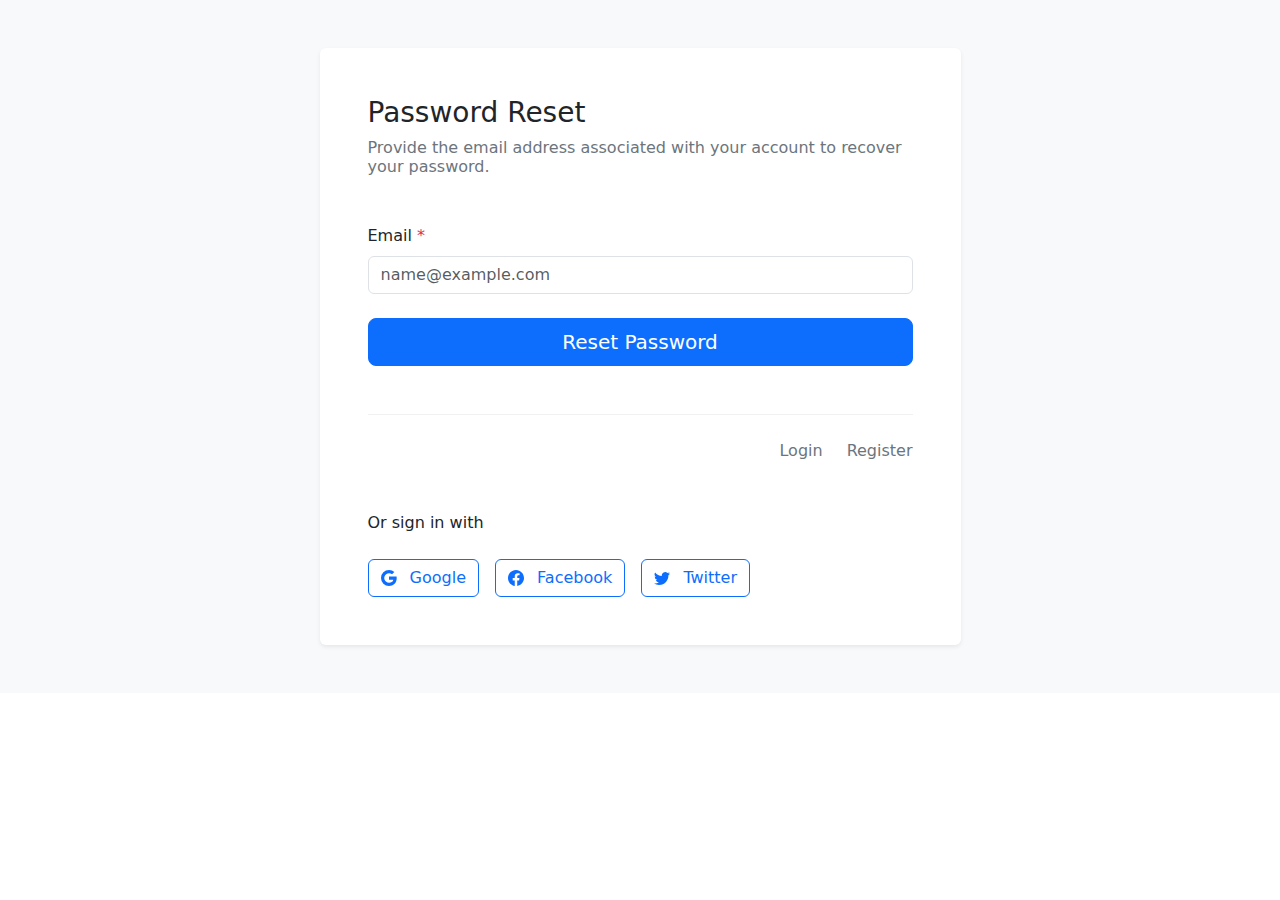
<file: paswordreset.html>
<!DOCTYPE html><html>
    <head>
        <link rel="stylesheet" href="https://unpkg.com/bootstrap@5.3.3/dist/css/bootstrap.min.css">
    </head>
    <body>
        <!-- Password Reset 2 - Bootstrap Brain Component -->
<div class="bg-light py-3 py-md-5">
    <div class="container">
      <div class="row justify-content-md-center">
        <div class="col-12 col-md-11 col-lg-8 col-xl-7 col-xxl-6">
          <div class="bg-white p-4 p-md-5 rounded shadow-sm">
            <div class="row">
              <div class="col-12">
                <div class="mb-5">
                  <h2 class="h3">Password Reset</h2>
                  <h3 class="fs-6 fw-normal text-secondary m-0">Provide the email address associated with your account to recover your password.</h3>
                </div>
              </div>
            </div>
            <form action="#!">
              <div class="row gy-3 gy-md-4 overflow-hidden">
                <div class="col-12">
                  <label for="email" class="form-label">Email <span class="text-danger">*</span></label>
                  <input type="email" class="form-control" name="email" id="email" placeholder="name@example.com" required>
                </div>
                <div class="col-12">
                  <div class="d-grid">
                    <button class="btn btn-lg btn-primary" type="submit">Reset Password</button>
                  </div>
                </div>
              </div>
            </form>
            <div class="row">
              <div class="col-12">
                <hr class="mt-5 mb-4 border-secondary-subtle">
                <div class="d-flex gap-4 justify-content-end">
                  <a href="login.html" class="link-secondary text-decoration-none">Login</a>
                  <a href="registro.html" class="link-secondary text-decoration-none">Register</a>
                </div>
              </div>
            </div>
            <div class="row">
              <div class="col-12">
                <p class="mt-5 mb-4">Or sign in with</p>
                <div class="d-flex gap-3 flex-column flex-md-row">
                  <a href="#!" class="btn bsb-btn-xl btn-outline-primary">
                    <svg xmlns="http://www.w3.org/2000/svg" width="16" height="16" fill="currentColor" class="bi bi-google" viewBox="0 0 16 16">
                      <path d="M15.545 6.558a9.42 9.42 0 0 1 .139 1.626c0 2.434-.87 4.492-2.384 5.885h.002C11.978 15.292 10.158 16 8 16A8 8 0 1 1 8 0a7.689 7.689 0 0 1 5.352 2.082l-2.284 2.284A4.347 4.347 0 0 0 8 3.166c-2.087 0-3.86 1.408-4.492 3.304a4.792 4.792 0 0 0 0 3.063h.003c.635 1.893 2.405 3.301 4.492 3.301 1.078 0 2.004-.276 2.722-.764h-.003a3.702 3.702 0 0 0 1.599-2.431H8v-3.08h7.545z" />
                    </svg>
                    <span class="ms-2 fs-6">Google</span>
                  </a>
                  <a href="#!" class="btn bsb-btn-xl btn-outline-primary">
                    <svg xmlns="http://www.w3.org/2000/svg" width="16" height="16" fill="currentColor" class="bi bi-facebook" viewBox="0 0 16 16">
                      <path d="M16 8.049c0-4.446-3.582-8.05-8-8.05C3.58 0-.002 3.603-.002 8.05c0 4.017 2.926 7.347 6.75 7.951v-5.625h-2.03V8.05H6.75V6.275c0-2.017 1.195-3.131 3.022-3.131.876 0 1.791.157 1.791.157v1.98h-1.009c-.993 0-1.303.621-1.303 1.258v1.51h2.218l-.354 2.326H9.25V16c3.824-.604 6.75-3.934 6.75-7.951z" />
                    </svg>
                    <span class="ms-2 fs-6">Facebook</span>
                  </a>
                  <a href="#!" class="btn bsb-btn-xl btn-outline-primary">
                    <svg xmlns="http://www.w3.org/2000/svg" width="16" height="16" fill="currentColor" class="bi bi-twitter" viewBox="0 0 16 16">
                      <path d="M5.026 15c6.038 0 9.341-5.003 9.341-9.334 0-.14 0-.282-.006-.422A6.685 6.685 0 0 0 16 3.542a6.658 6.658 0 0 1-1.889.518 3.301 3.301 0 0 0 1.447-1.817 6.533 6.533 0 0 1-2.087.793A3.286 3.286 0 0 0 7.875 6.03a9.325 9.325 0 0 1-6.767-3.429 3.289 3.289 0 0 0 1.018 4.382A3.323 3.323 0 0 1 .64 6.575v.045a3.288 3.288 0 0 0 2.632 3.218 3.203 3.203 0 0 1-.865.115 3.23 3.23 0 0 1-.614-.057 3.283 3.283 0 0 0 3.067 2.277A6.588 6.588 0 0 1 .78 13.58a6.32 6.32 0 0 1-.78-.045A9.344 9.344 0 0 0 5.026 15z" />
                    </svg>
                    <span class="ms-2 fs-6">Twitter</span>
                  </a>
                </div>
              </div>
            </div>
          </div>
        </div>
      </div>
    </div>
  </div>
    </body>
</html>
</file>
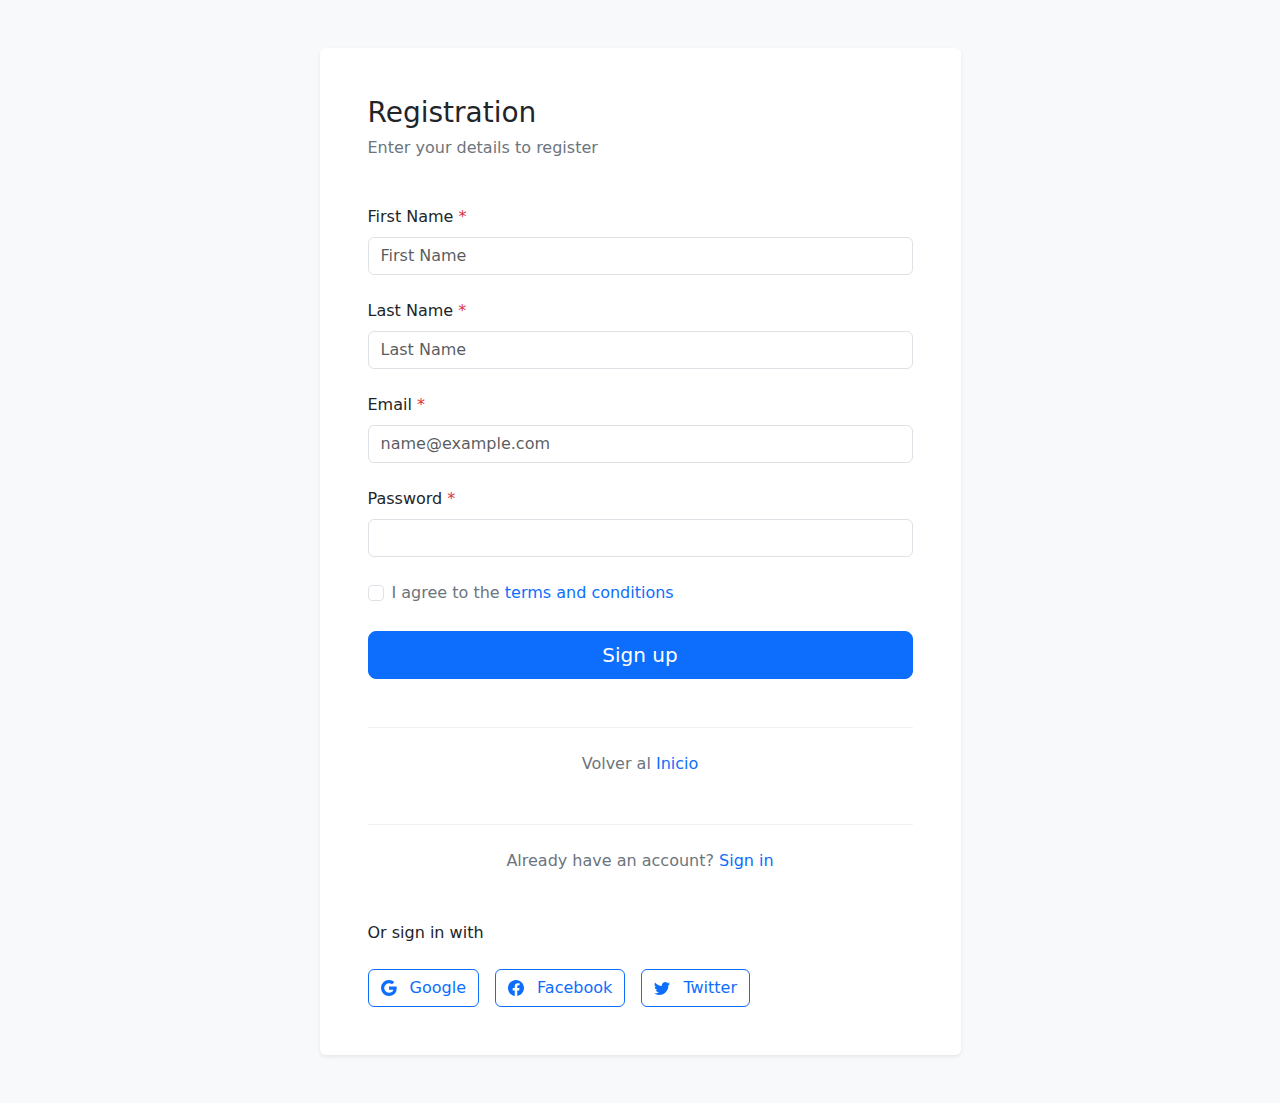
<file: registro.html>
<!DOCTYPE html><html>
    <head>
        <link rel="stylesheet" href="https://unpkg.com/bootstrap@5.3.3/dist/css/bootstrap.min.css">
    </head>
    <body>
        <!-- Registration 2 - Bootstrap Brain Component -->
<div class="bg-light py-3 py-md-5">
    <div class="container">
      <div class="row justify-content-md-center">
        <div class="col-12 col-md-11 col-lg-8 col-xl-7 col-xxl-6">
          <div class="bg-white p-4 p-md-5 rounded shadow-sm">
            <div class="row">
              <div class="col-12">
                <div class="mb-5">
                  <h2 class="h3">Registration</h2>
                  <h3 class="fs-6 fw-normal text-secondary m-0">Enter your details to register</h3>
                </div>
              </div>
            </div>
            <form action="#!">
              <div class="row gy-3 gy-md-4 overflow-hidden">
                <div class="col-12">
                  <label for="firstName" class="form-label">First Name <span class="text-danger">*</span></label>
                  <input type="email" class="form-control" name="firstName" id="firstName" placeholder="First Name" required>
                </div>
                <div class="col-12">
                  <label for="lastName" class="form-label">Last Name <span class="text-danger">*</span></label>
                  <input type="email" class="form-control" name="lastName" id="lastName" placeholder="Last Name" required>
                </div>
                <div class="col-12">
                  <label for="email" class="form-label">Email <span class="text-danger">*</span></label>
                  <input type="email" class="form-control" name="email" id="email" placeholder="name@example.com" required>
                </div>
                <div class="col-12">
                  <label for="password" class="form-label">Password <span class="text-danger">*</span></label>
                  <input type="password" class="form-control" name="password" id="password" value="" required>
                </div>
                <div class="col-12">
                  <div class="form-check">
                    <input class="form-check-input" type="checkbox" value="" name="iAgree" id="iAgree" required>
                    <label class="form-check-label text-secondary" for="iAgree">
                      I agree to the <a href="#!" class="link-primary text-decoration-none">terms and conditions</a>
                    </label>
                  </div>
                </div>
                <div class="col-12">
                  <div class="d-grid">
                    <button class="btn btn-lg btn-primary" type="submit">Sign up</button>
                  </div>
                </div>
              </div>
            </form>

            <div class="row">
              <div class="col-12">
                <hr class="mt-5 mb-4 border-secondary-subtle">
                <div class="col-12">
                  <p class="m-0 text-secondary text-center">Volver al <a href="index.html" class="link-primary text-decoration-none">Inicio</a></p>
                </div>
              </div>
            </div>

            <div class="row">
              <div class="col-12">
                <hr class="mt-5 mb-4 border-secondary-subtle">
                <div class="col-12">
                  <p class="m-0 text-secondary text-center">Already have an account? <a href="login.html" class="link-primary text-decoration-none">Sign in</a></p>
                </div>
              </div>
            </div>
            <div class="row">
              <div class="col-12">
                <p class="mt-5 mb-4">Or sign in with</p>
                <div class="d-flex gap-3 flex-column flex-md-row">
                  <a href="#!" class="btn bsb-btn-xl btn-outline-primary">
                    <svg xmlns="http://www.w3.org/2000/svg" width="16" height="16" fill="currentColor" class="bi bi-google" viewBox="0 0 16 16">
                      <path d="M15.545 6.558a9.42 9.42 0 0 1 .139 1.626c0 2.434-.87 4.492-2.384 5.885h.002C11.978 15.292 10.158 16 8 16A8 8 0 1 1 8 0a7.689 7.689 0 0 1 5.352 2.082l-2.284 2.284A4.347 4.347 0 0 0 8 3.166c-2.087 0-3.86 1.408-4.492 3.304a4.792 4.792 0 0 0 0 3.063h.003c.635 1.893 2.405 3.301 4.492 3.301 1.078 0 2.004-.276 2.722-.764h-.003a3.702 3.702 0 0 0 1.599-2.431H8v-3.08h7.545z" />
                    </svg>
                    <span class="ms-2 fs-6">Google</span>
                  </a>
                  <a href="#!" class="btn bsb-btn-xl btn-outline-primary">
                    <svg xmlns="http://www.w3.org/2000/svg" width="16" height="16" fill="currentColor" class="bi bi-facebook" viewBox="0 0 16 16">
                      <path d="M16 8.049c0-4.446-3.582-8.05-8-8.05C3.58 0-.002 3.603-.002 8.05c0 4.017 2.926 7.347 6.75 7.951v-5.625h-2.03V8.05H6.75V6.275c0-2.017 1.195-3.131 3.022-3.131.876 0 1.791.157 1.791.157v1.98h-1.009c-.993 0-1.303.621-1.303 1.258v1.51h2.218l-.354 2.326H9.25V16c3.824-.604 6.75-3.934 6.75-7.951z" />
                    </svg>
                    <span class="ms-2 fs-6">Facebook</span>
                  </a>
                  <a href="#!" class="btn bsb-btn-xl btn-outline-primary">
                    <svg xmlns="http://www.w3.org/2000/svg" width="16" height="16" fill="currentColor" class="bi bi-twitter" viewBox="0 0 16 16">
                      <path d="M5.026 15c6.038 0 9.341-5.003 9.341-9.334 0-.14 0-.282-.006-.422A6.685 6.685 0 0 0 16 3.542a6.658 6.658 0 0 1-1.889.518 3.301 3.301 0 0 0 1.447-1.817 6.533 6.533 0 0 1-2.087.793A3.286 3.286 0 0 0 7.875 6.03a9.325 9.325 0 0 1-6.767-3.429 3.289 3.289 0 0 0 1.018 4.382A3.323 3.323 0 0 1 .64 6.575v.045a3.288 3.288 0 0 0 2.632 3.218 3.203 3.203 0 0 1-.865.115 3.23 3.23 0 0 1-.614-.057 3.283 3.283 0 0 0 3.067 2.277A6.588 6.588 0 0 1 .78 13.58a6.32 6.32 0 0 1-.78-.045A9.344 9.344 0 0 0 5.026 15z" />
                    </svg>
                    <span class="ms-2 fs-6">Twitter</span>
                  </a>
                </div>
              </div>
            </div>
          </div>
        </div>
      </div>
    </div>
  </div>
    </body>
</html>
</file>
